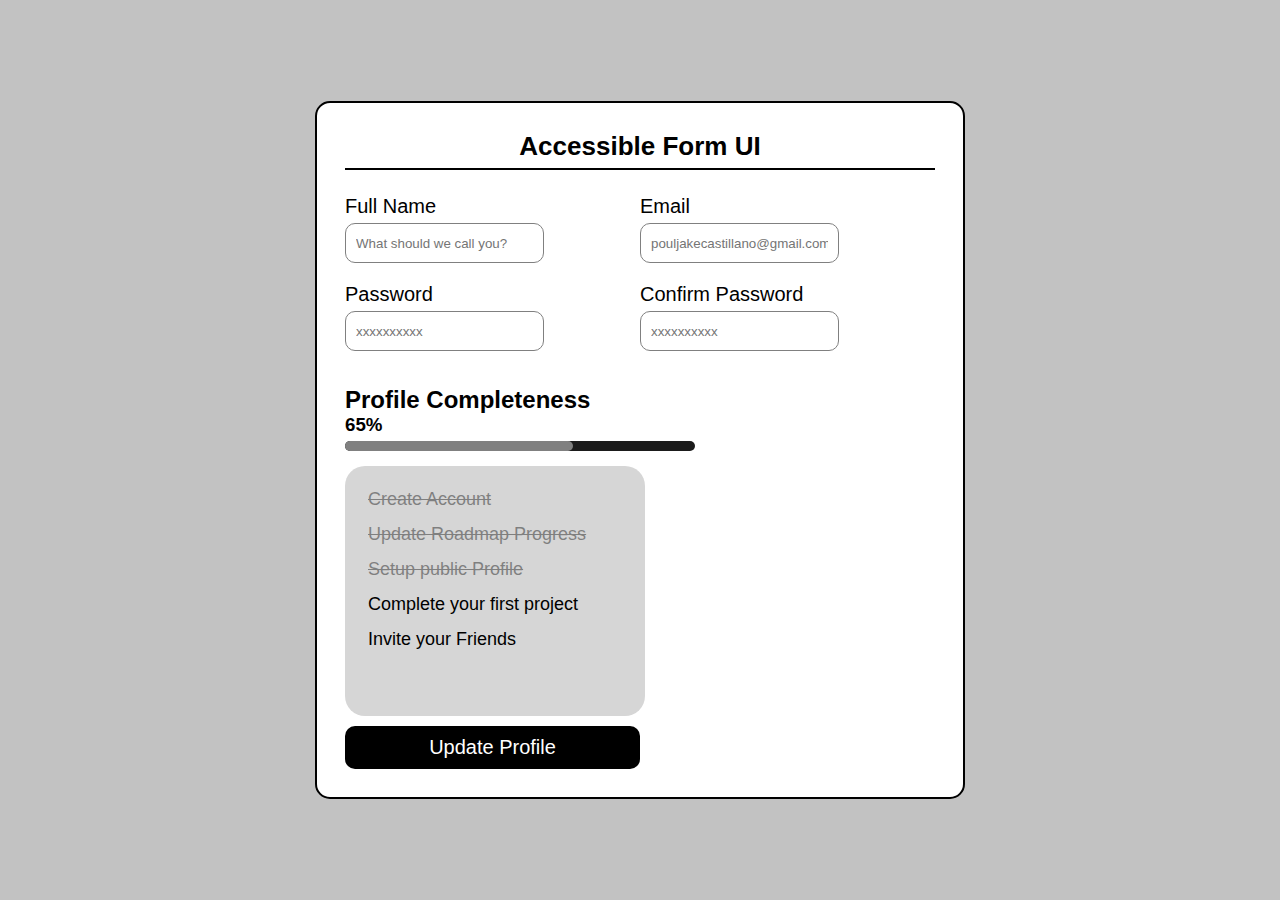
<file: Accessible Form UI/index.html>
<!DOCTYPE html>
<html lang="en">
    <head>
        <meta charset="UTF-8">
        <meta name="viewport" content="width=device-width, initial-scale=1.0">
        <title>Accessible Form UI</title>
        <link rel="stylesheet" href="style.css">
        <!--SEO Meta Tags-->
        <meta name="author" content="Poul Jake Castillano">
        <meta name="description" content="Creating Accessible Form UI">
        <!--Open Graph Tags-->
        <meta property="og:title" content="Accesible Form UI">
        <meta property="og:description" content="Creating Accessible Form UI">
        <meta property="og:type" content="website">
        <!--Favicon-->
        <link rel="icon" href="icon.png" type="image/x-icon">
    </head>

    <body>
        <div class="container">
            <h1 class="form-title">Accessible Form UI</h1>
            <form action="#">
                <div class="main-user-info">
                    <div class="user-input-box">
                        <label for="fullName">Full Name</label>
                        <input type="text" id="fullName" name="fullName" placeholder="What should we call you?">
                    </div>                   
                    <div class="user-input-box">
                        <label for="email">Email</label>
                        <input type="text" id="email" name="email" placeholder="pouljakecastillano@gmail.com">
                    </div>
                    <div class="user-input-box">
                        <label for="password">Password</label>
                        <input type="password" id="password" name="password" placeholder="xxxxxxxxxx">
                    </div>
                    <div class="user-input-box">
                        <label for="password">Confirm Password</label>
                        <input type="password" id="password" name="password" placeholder="xxxxxxxxxx">
                    </div>
                </div>

                <div class="percentage">
                    <h2 class="title2">Profile Completeness</h2>
                    <h3>65%</h3>
                    <div class="box">
                        <div class="percent">
                            <div style="width: 65%;"></div>
                        </div>
                    </div>
                </div>
                <div class="checklist">
                    <ul>
                        <li class="done">Create Account</li>
                        <li class="done">Update Roadmap Progress</li>
                        <li class="done">Setup public Profile</li>
                        <li class="to-do">Complete your first project</li>
                        <li class="to-do">Invite your Friends</li>
                    </ul>

                </div>

                <div class="form-submit-btn">
                    <input type="submit" value="Update Profile">
                </div>               
            </form>

        </div>

    </body>

</html>
</file>
<file: Accessible Form UI/style.css>
*{
    padding: 0;
    margin: 0;
    box-sizing: border-box;
    font-family: sans-serif;
}
body{
    display: flex;
    height: 100vh;
    justify-content: center;
    align-items: center;
    background-color: rgb(194, 194, 194);
}

.container{
    width: 100%;
    max-width: 650px;
    background: rgb(255, 255, 255);
    padding: 28px;
    margin: 0 28px;
    border: 2px solid black;
    border-radius: 15px;
}

.form-title{
    font-size: 26px;
    font-weight: 600;
    text-align: center;
    padding-bottom: 6px;
    border-bottom: 2px solid black;
}

.main-user-info{
    display: flex;
    flex-wrap: wrap;
    justify-content: space-between;
    padding: 20px 0;
}

.user-input-box{
    display: flex;
    flex-wrap: wrap;
    width: 50%;
    padding-bottom: 15px;
}

.user-input-box label{
    width: 95%;
    color: black;
    font-size: 20px;
    font-weight: 400;
    margin: 5px 0;
}


.user-input-box input{
    height: 40px;
    -webkit-border-before-width: 95%;
    border-radius: 10px;
    outline: none;
    border: 1px solid gray;
    padding: 0 10px;
}

.form-submit-btn input{
    display: block;
    width: 50%;
    margin-top: 10px;
    font-size: 20px;
    padding: 10px;
    border: none;
    border-radius: 10px;
    color: white;
    background-color: black;
}

.form-submit-btn input:hover{
    background: rgb(24, 22, 22);
    color: white;
}

.percentage .box{
    position: relative;
    width: 100%;
    display: grid;
    grid-template-columns: 150px 1fr;
    justify-content: center;
    align-items: center;
    
}

.percentage .box .percent{
    position: relative;
    width: 350px;
    height: 10px;
    background: rgb(27, 27, 27);
    margin-top: 5px;
    margin-bottom: 15px;
    border-radius: 5px;
}

.percentage .box .percent div{
    position: absolute;
    top: 0;
    left: 0;
    height: 100%;
    background: gray;
    border-radius: 5px;
}


.checklist{
    width: 300px;
    height: 250px;
    background-color: rgb(214, 214, 214);
    border-radius: 20px;
    padding: 20px;

}

.checklist li{
    font-size: large;
    font-weight: 500;
    padding: 3px;
    list-style: none;
    text-decoration: line-through;
    margin-bottom: 0.5rem;
}

.checklist .done{
    opacity: 0.4;
}

.checklist .to-do{
    text-decoration: none;
}

@media(max-width: 660px){
    .container{
        min-width: 280px;
    }
    .user-input-box{
        margin-bottom: 12px;
        width: 100%;
    }
    .user-input-box:nth-child(2n){
        justify-content: space-between;
    }
    .main-user-info{
        max-height: 380px;
        overflow: auto;
    }
    .main-user-info::-webkit-scrollbar{
        width: 0;
    }
}
</file>
